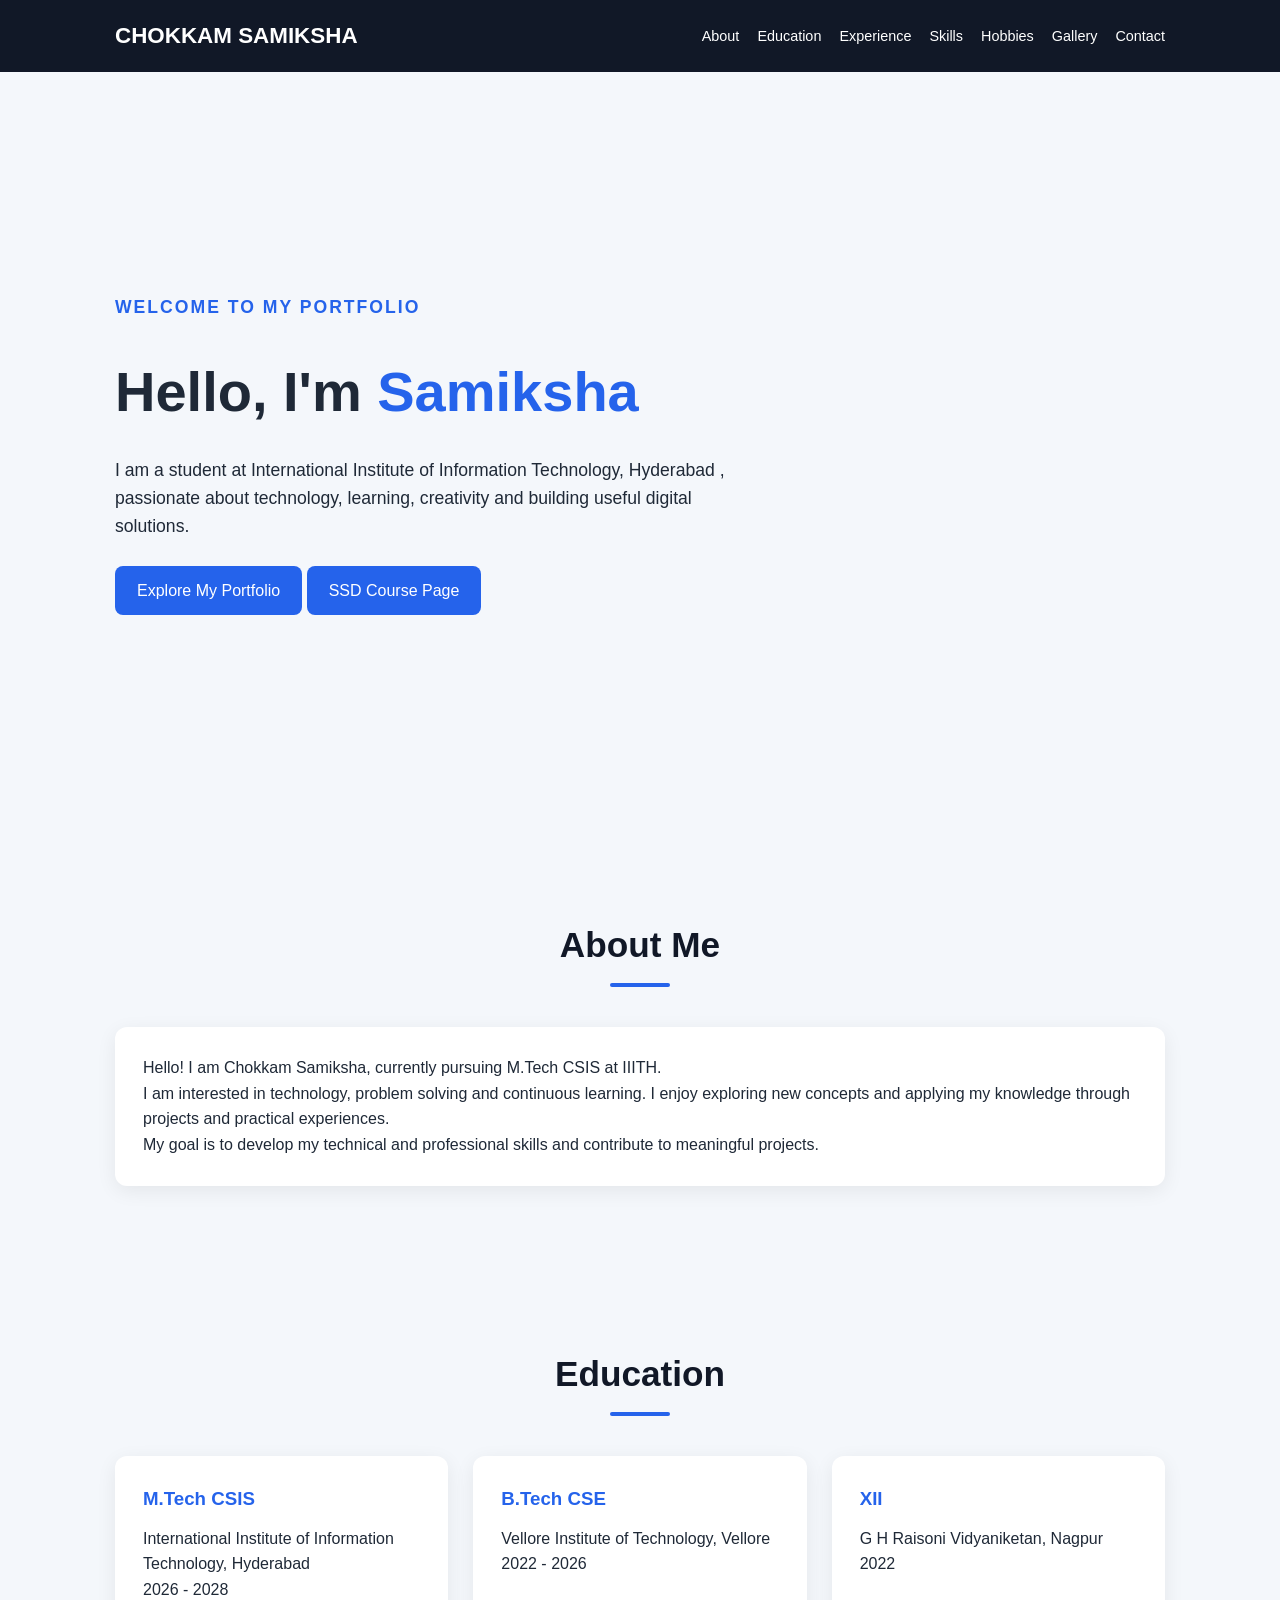
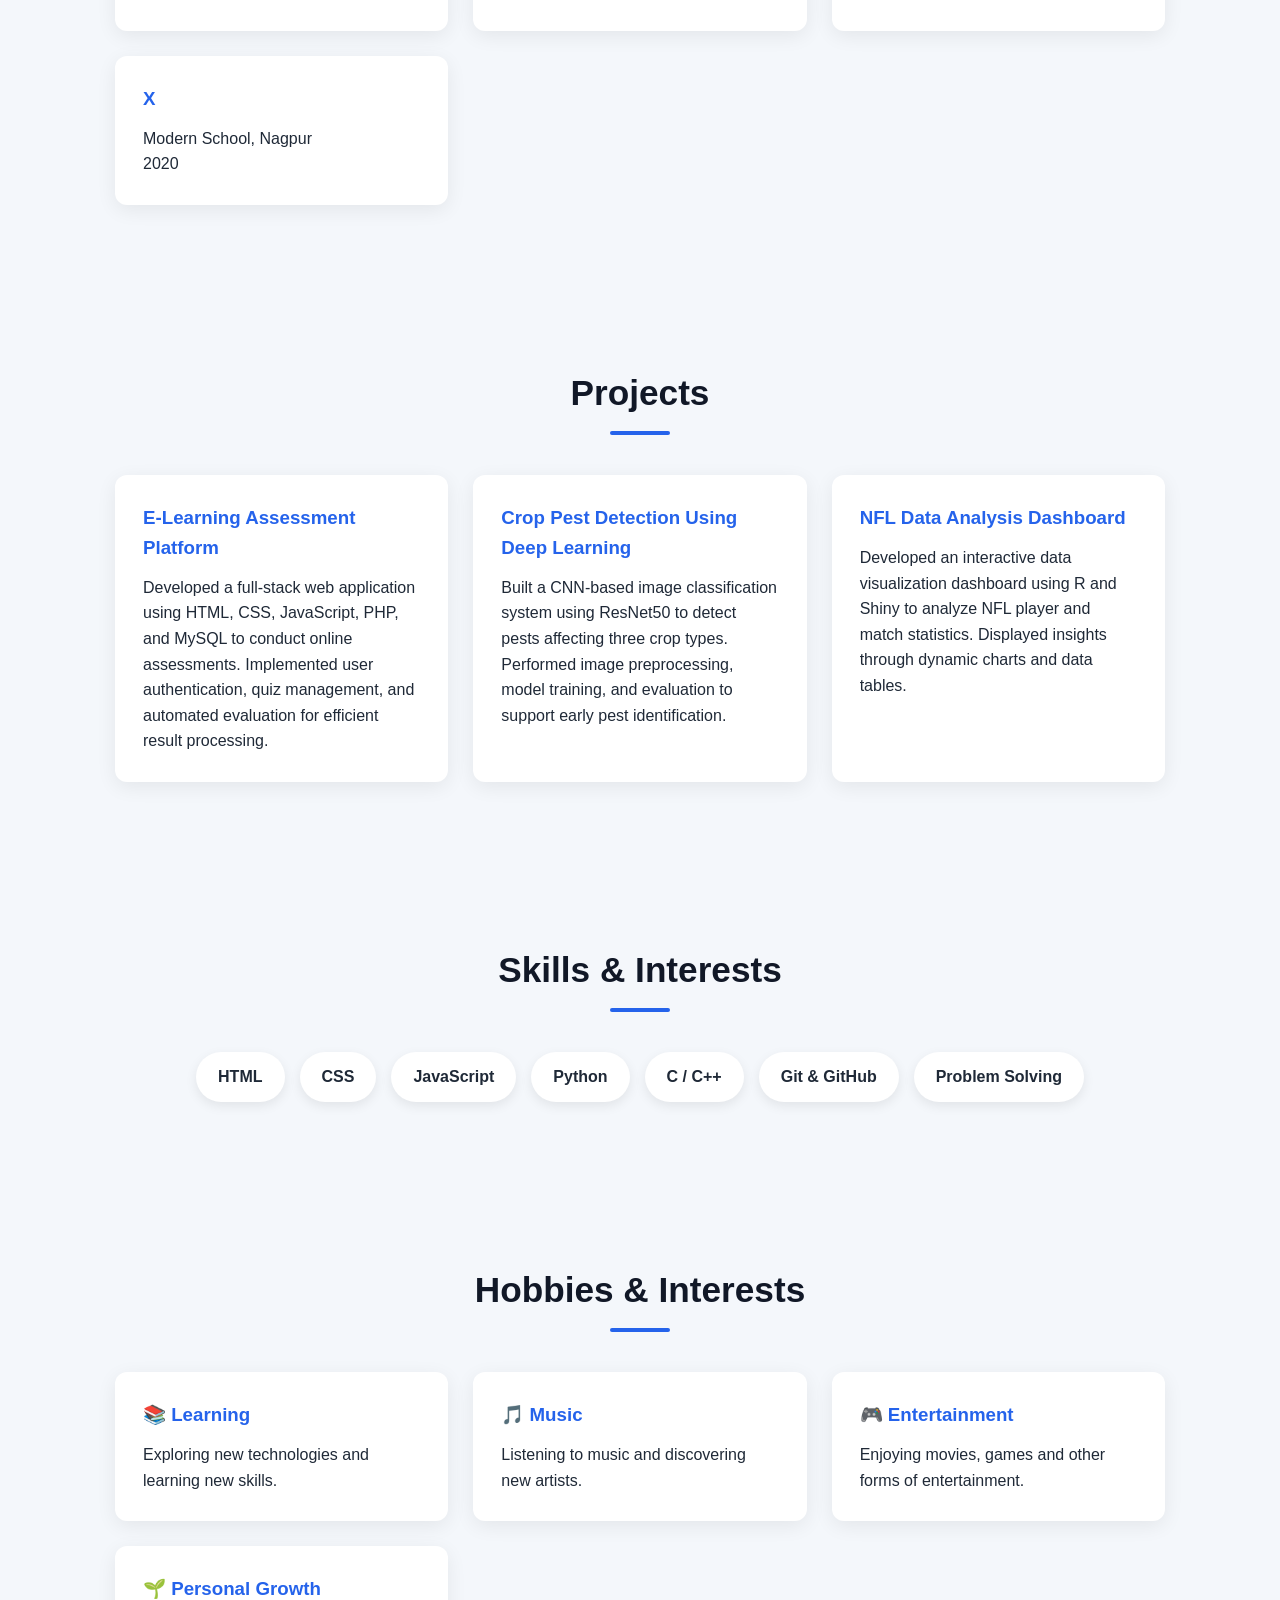
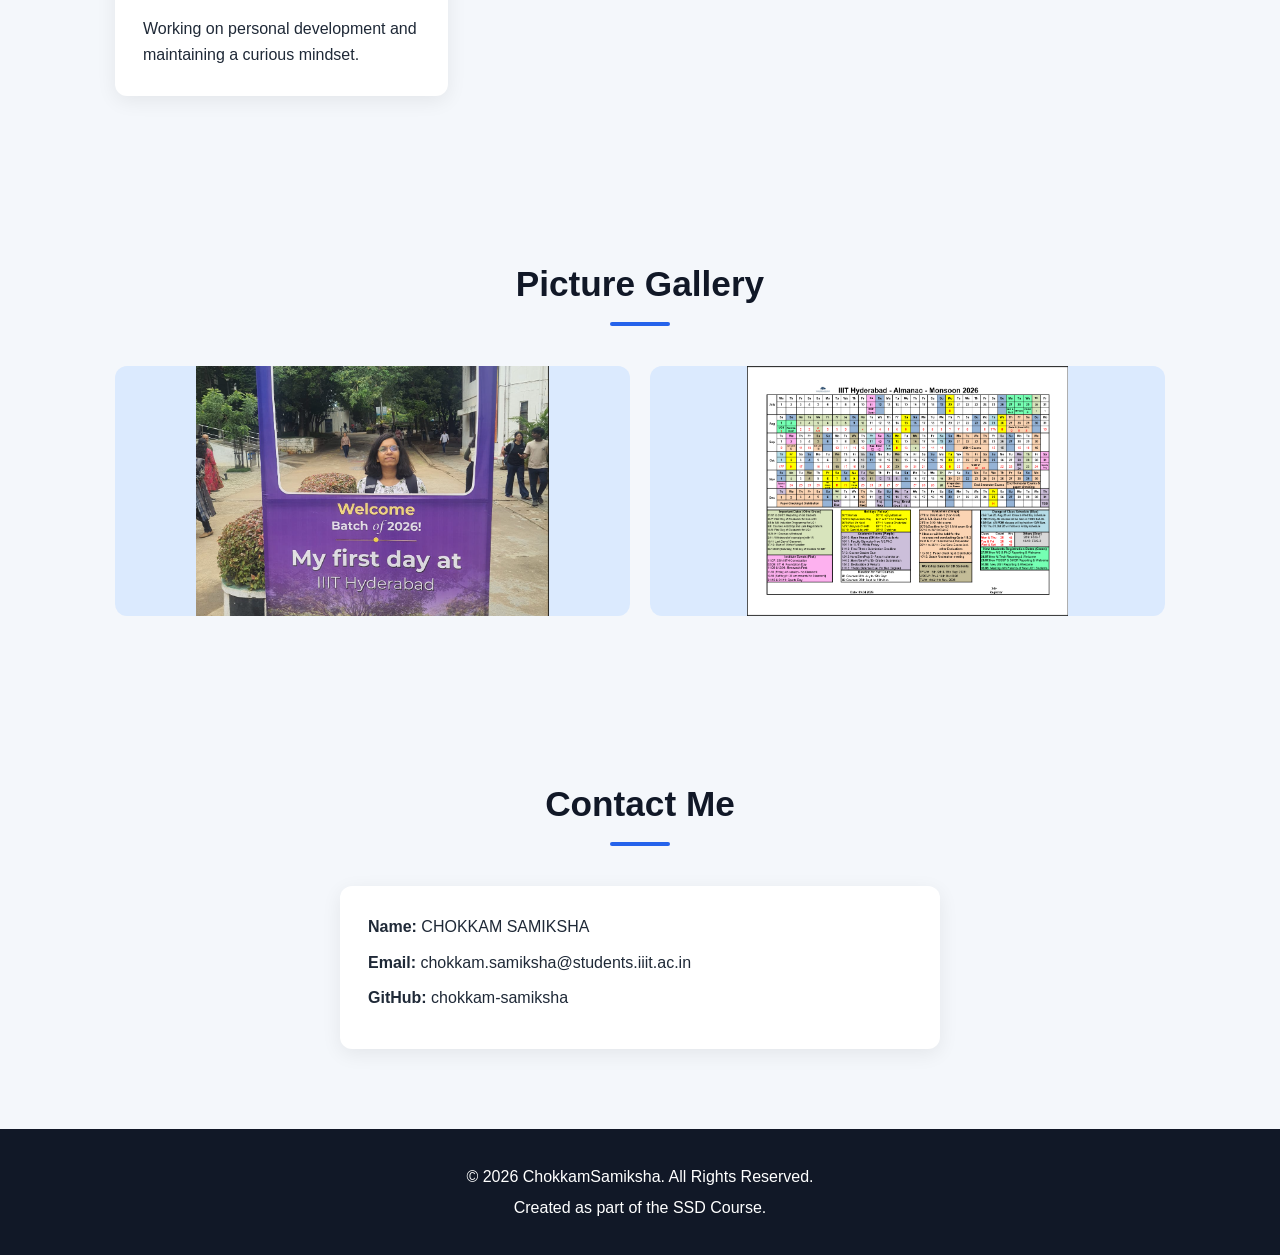
<file: index.html>
<!DOCTYPE html>
<html lang="en">
<head>
    <meta charset="UTF-8">
    <meta name="viewport" content="width=device-width, initial-scale=1.0">
    <title>CHOKKAM SAMIKSHA | Portfolio</title>
    <link rel="stylesheet" href="style.css">
</head>

<body>

    <header>
        <nav>
            <div class="logo">CHOKKAM SAMIKSHA</div>

            <ul class="nav-links">
                <li><a href="#about">About</a></li>
                <li><a href="#education">Education</a></li>
                <li><a href="#experience">Experience</a></li>
                <li><a href="#skills">Skills</a></li>
                <li><a href="#hobbies">Hobbies</a></li>
                <li><a href="#gallery">Gallery</a></li>
                <li><a href="#contact">Contact</a></li>
            </ul>
        </nav>
    </header>


    <main>

        <!-- HERO SECTION -->
        <section class="hero">
            <div class="hero-text">
                <p class="subtitle">WELCOME TO MY PORTFOLIO</p>

                <h1>Hello, I'm <span>Samiksha</span></h1>

                <p>
                    I am a student at International Institute of Information Technology, Hyderabad , passionate about
                    technology, learning, creativity and building useful
                    digital solutions.
                </p>

                <a class="button" href="#about">Explore My Portfolio</a>
                <a class="button" href="ssdcoursepage.html">SSD Course Page</a>
            </div>

        </section>


        <!-- ABOUT -->
        <section id="about" class="section">
            <h2>About Me</h2>

            <div class="card">
                <p>
                    Hello! I am Chokkam Samiksha, currently pursuing
                    M.Tech CSIS at IIITH.
                </p>

                <p>
                    I am interested in technology, problem solving and
                    continuous learning. I enjoy exploring new concepts
                    and applying my knowledge through projects and
                    practical experiences.
                </p>

                <p>
                    My goal is to develop my technical and professional
                    skills and contribute to meaningful projects.
                </p>
            </div>
        </section>


        <!-- EDUCATION -->
        <section id="education" class="section">
            <h2>Education</h2>

            <div class="cards">

                <div class="card">
                    <h3>M.Tech CSIS</h3>
                    <p>International Institute of Information Technology, Hyderabad</p>
                    <p>2026 - 2028</p>
                </div>
                
                <div class="card">
                    <h3>B.Tech CSE</h3>
                    <p>Vellore Institute of Technology, Vellore</p>
                    <p>2022 - 2026</p>
                </div>

                <div class="card">
                    <h3>XII</h3>
                    <p>G H Raisoni Vidyaniketan, Nagpur</p>
                    <p>2022</p>
                </div>

                <div class="card">
                    <h3>X</h3>
                    <p>Modern School, Nagpur</p>
                    <p>2020</p>
                </div>

            </div>
        </section>


        <!-- EXPERIENCE -->
        <section id="experience" class="section">
            <h2>Projects</h2>

            <div class="cards">

                <div class="card">
                    <h3>E-Learning Assessment Platform</h3>
                    <p>
                        Developed a full-stack web application using HTML, CSS, JavaScript, PHP, and MySQL to conduct online
assessments. Implemented user authentication, quiz management, and automated evaluation for efficient result
processing.
                    </p>
                </div>

                <div class="card">
                    <h3>Crop Pest Detection Using Deep Learning</h3>
                    <p>
                       Built a CNN-based image classification system using ResNet50 to detect pests affecting three crop types.
Performed image preprocessing, model training, and evaluation to support early pest identification.
                    </p>
                </div>

                <div class="card">
                    <h3>NFL Data Analysis Dashboard</h3>
                    <p>
                        Developed an interactive data visualization dashboard using R and Shiny to analyze NFL player and match
statistics. Displayed insights through dynamic charts and data tables.
                    </p>
                </div>

            </div>
        </section>


        <!-- SKILLS -->
        <section id="skills" class="section">
            <h2>Skills & Interests</h2>

            <div class="skills">

                <div class="skill">HTML</div>
                <div class="skill">CSS</div>
                <div class="skill">JavaScript</div>
                <div class="skill">Python</div>
                <div class="skill">C / C++</div>
                <div class="skill">Git & GitHub</div>
                <div class="skill">Problem Solving</div>

            </div>
        </section>


        <!-- HOBBIES -->
        <section id="hobbies" class="section">
            <h2>Hobbies & Interests</h2>

            <div class="cards">

                <div class="card">
                    <h3>📚 Learning</h3>
                    <p>
                        Exploring new technologies and learning new skills.
                    </p>
                </div>

                <div class="card">
                    <h3>🎵 Music</h3>
                    <p>
                        Listening to music and discovering new artists.
                    </p>
                </div>

                <div class="card">
                    <h3>🎮 Entertainment</h3>
                    <p>
                        Enjoying movies, games and other forms of entertainment.
                    </p>
                </div>

                <div class="card">
                    <h3>🌱 Personal Growth</h3>
                    <p>
                        Working on personal development and maintaining
                        a curious mindset.
                    </p>
                </div>

            </div>
        </section>

        <section id="gallery" class="section">
            <h2>Picture Gallery</h2>

            <div class="gallery">

                <div class="gallery-item">
                    <img src="images/first_day.png" alt="First day at college">
                </div>
                <div class="gallery-item">
                    <img src="images/almanac.png" alt="Almanac monsoon academic calendar">
                </div>

            </div>

        </section>


      


        <!-- CONTACT -->
        <section id="contact" class="section">
            <h2>Contact Me</h2>

            <div class="card contact-card">
                <p><strong>Name:</strong> CHOKKAM SAMIKSHA</p>
                <p><strong>Email:</strong> chokkam.samiksha@students.iiit.ac.in</p>
                <p><strong>GitHub:</strong> chokkam-samiksha</p>
            </div>
        </section>

    </main>


    <footer>
        <p>© 2026 ChokkamSamiksha. All Rights Reserved.</p>
        <p>Created as part of the SSD Course.</p>
    </footer>

</body>
</html>
</file>
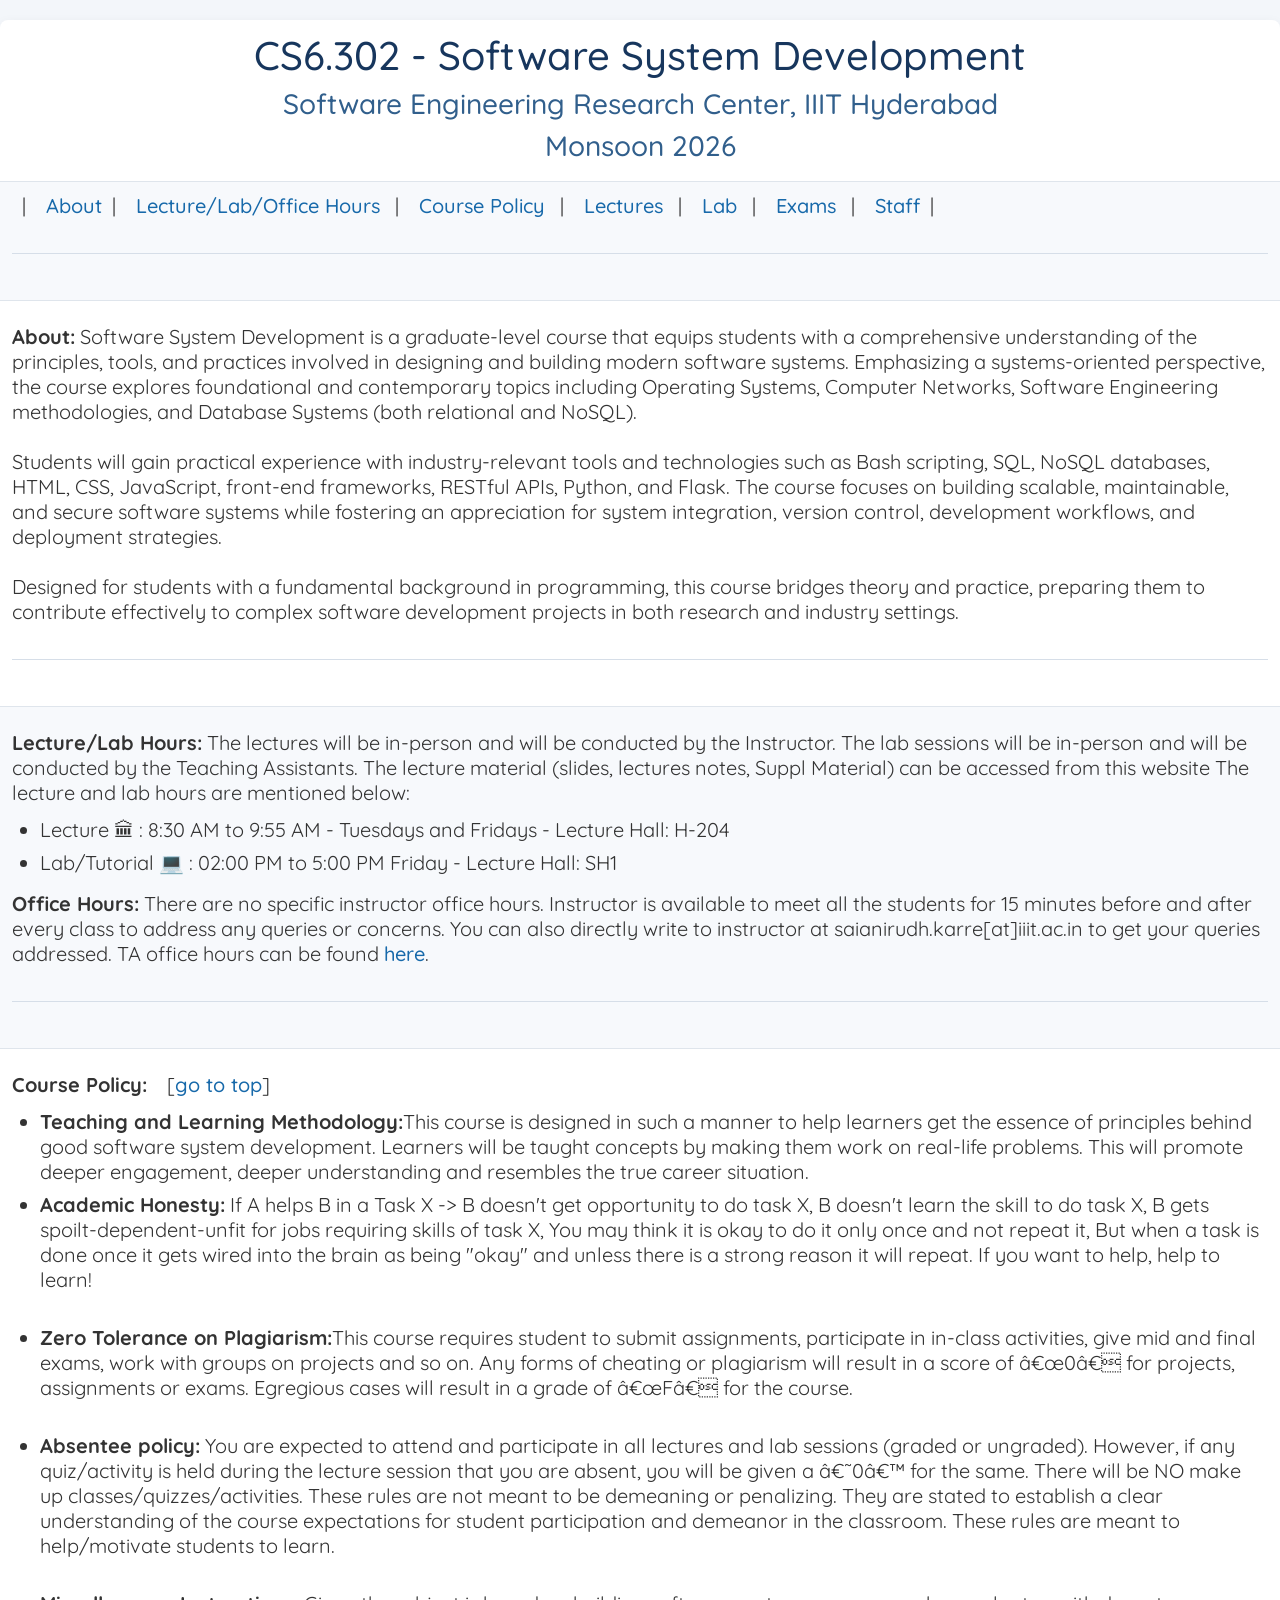
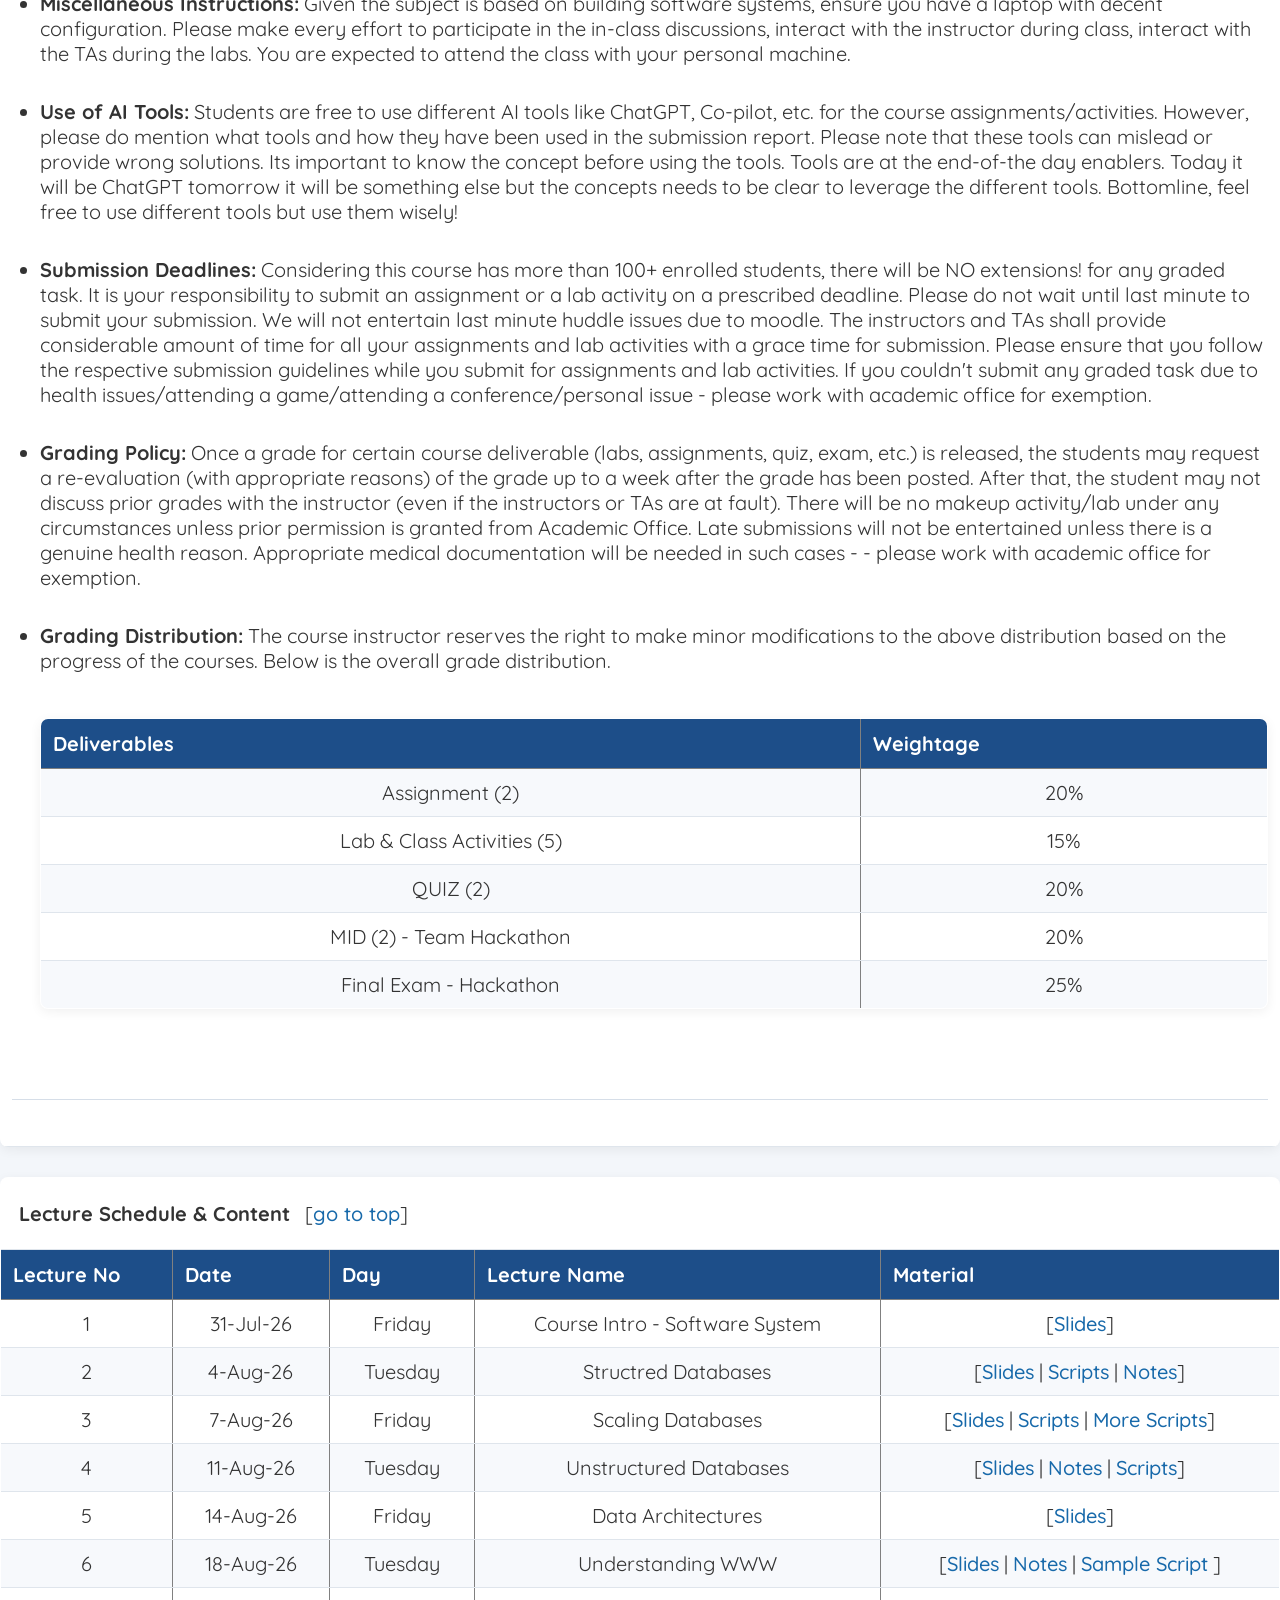
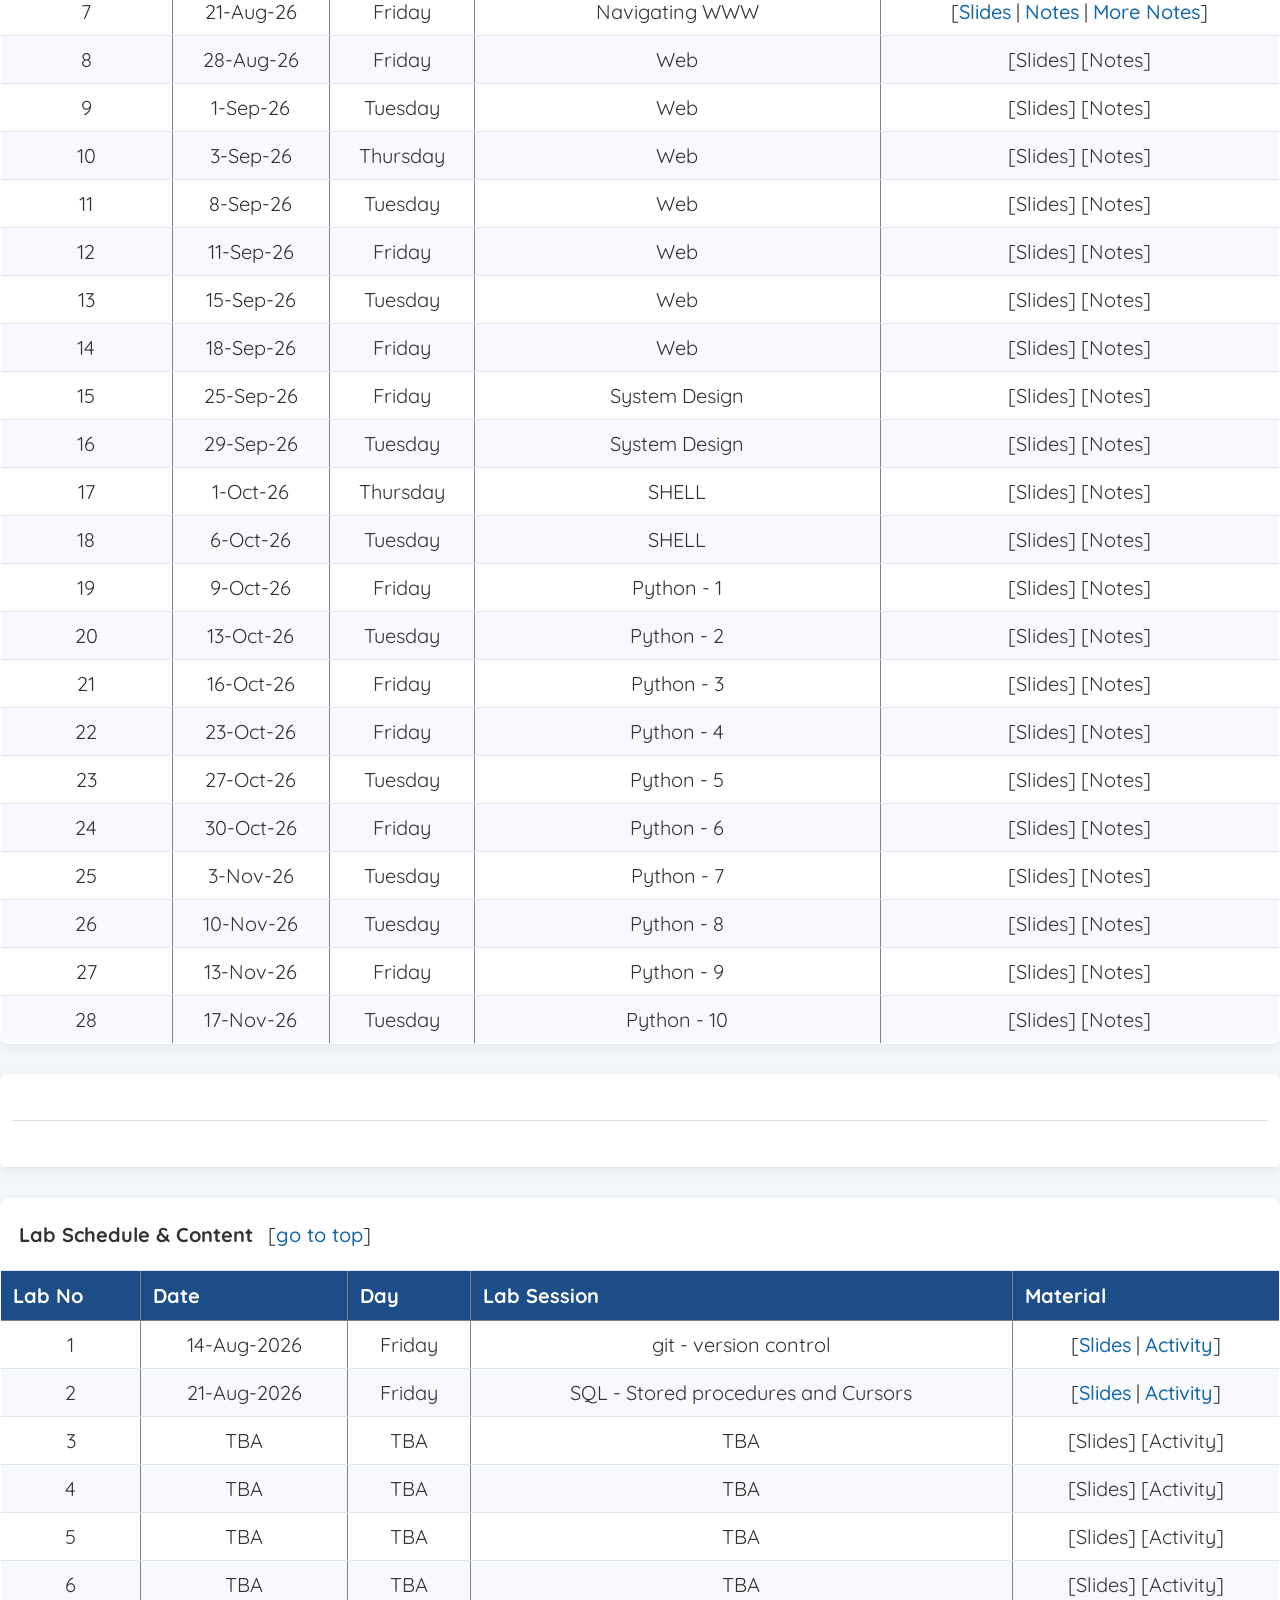
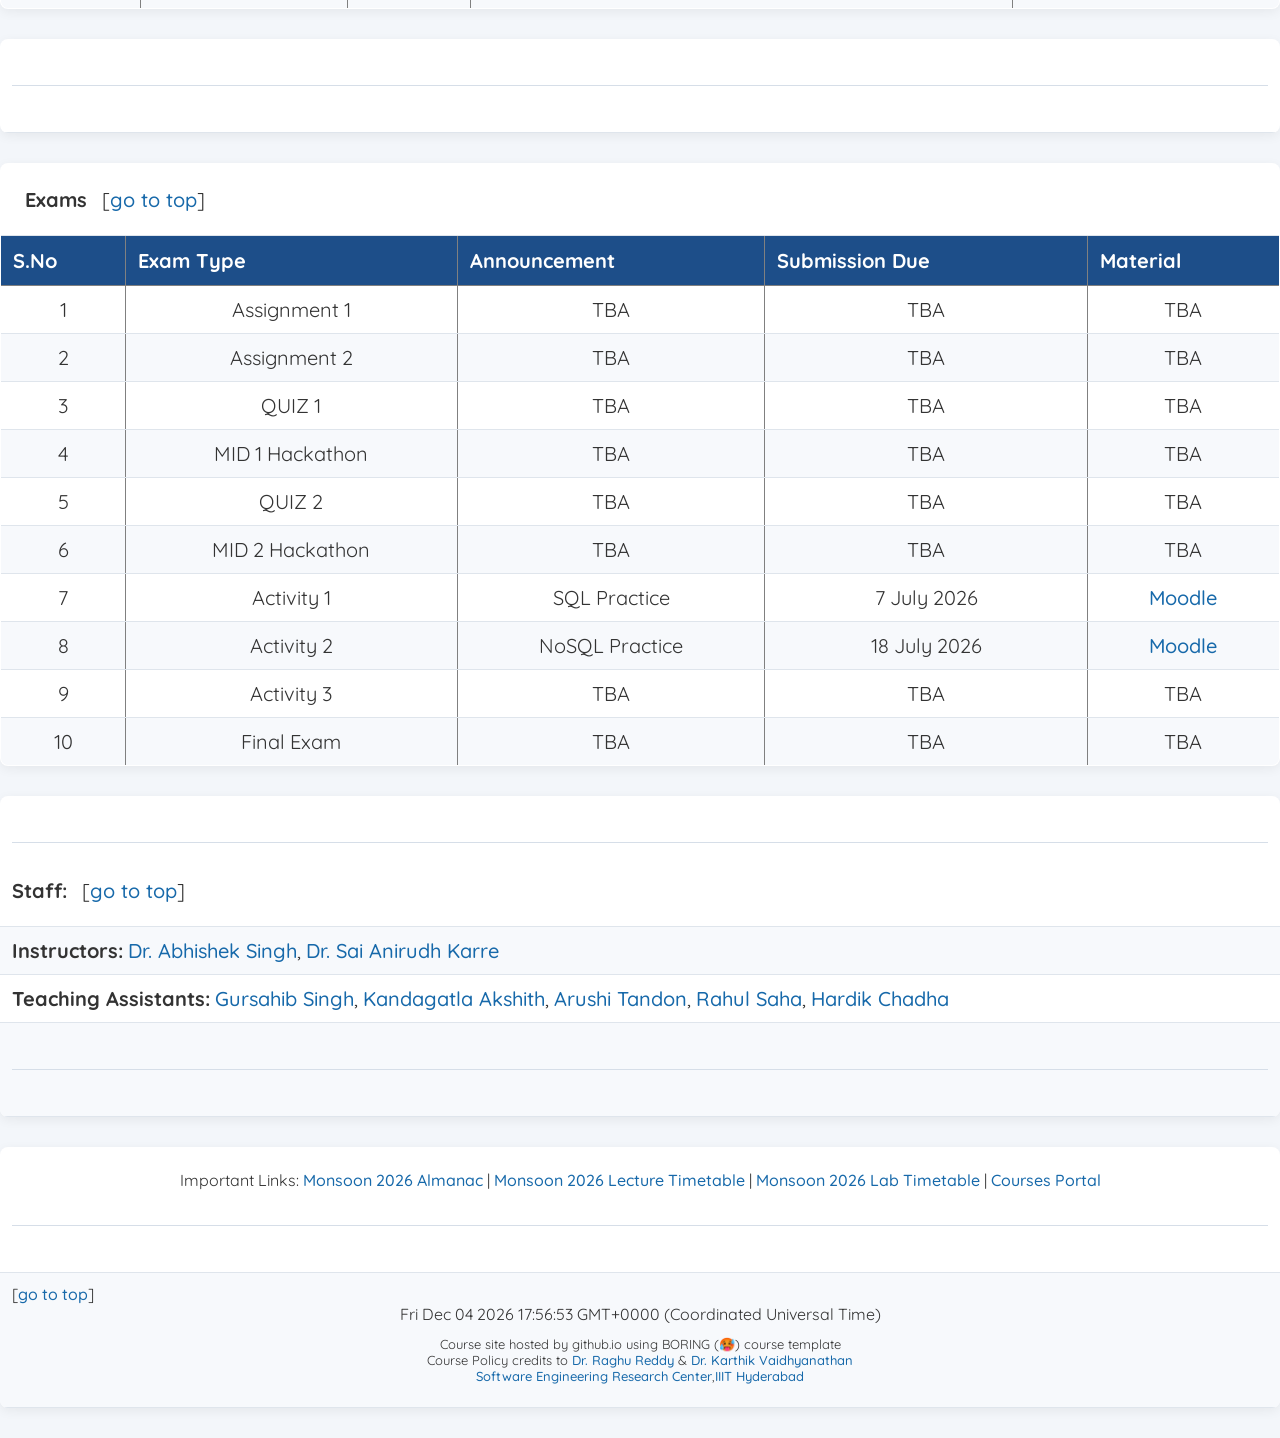
<file: ssdcoursepage.html>
<html>
<head><title>CS6.302 SSD Monsoon 2026</title>
<meta name="viewport" content="width=device-width, initial-scale=1.0"/>
<link rel="stylesheet" href="https://fonts.googleapis.com/css?family=Quicksand">
<link href="https://cdn.jsdelivr.net/npm/bootstrap@4.6.1/dist/css/bootstrap.min.css" rel="stylesheet" integrity="sha256-DF7Zhf293AJxJNTmh5zhoYYIMs2oXitRfBjY+9L//AY=" crossorigin="anonymous">
<style>
body {font-family: Quicksand; font-size: 20px; color:#333}
        table
        {
            font-family: Quicksand; font-size:20px; color:#333;
            border-collapse:collapse;
            width:1000px;
            padding:10px;
            border-spacing:10px
			
        }

	.light-text-row {
        color: #ADADAD; 
    }

</style>


	<script>
  
  const lastModified = new Date(document.lastModified);
 
  const formattedDate = lastModified.toLocaleString('en-US', {
    year: 'numeric',
    month: 'long',
    day: 'numeric',
    hour: '2-digit',
    minute: '2-digit'
  });

  document.getElementById("lastUpdated").innerHTML += formattedDate;
</script>
<script>
function startTime() {
  const today = new Date();
  let h = today.getHours();
  let m = today.getMinutes();
  let s = today.getSeconds();
  m = checkTime(m);
  s = checkTime(s);
  document.getElementById('txt').innerHTML = today 
  setTimeout(startTime, 1000);
}

function checkTime(i) {
  if (i < 10) {i = "0" + i};  // add zero in front of numbers < 10
  return i;
}
</script>
<script src="https://ajax.googleapis.com/ajax/libs/jquery/3.5.1/jquery.min.js"></script>
	<link rel="stylesheet" href="./course.css">
</head>
<body onload="startTime()">
	<!--<script>
	alert("All the Best for your Final Exam!"");
		</script>-->
<table align="center" width="100%" cellspacing="10" cellpadding="10" border="0">
<tr>
<td><h1 align="center" id="home">CS6.302 - Software System Development</h1><h3 align="center">Software Engineering Research Center, IIIT Hyderabad</h3> <h3 align="center">Monsoon 2026</h3></td>
</tr>
<tr>
<td>&nbsp;&nbsp;|&nbsp;&nbsp;&nbsp; <a href="#about">About</a>&nbsp;&nbsp;|&nbsp;&nbsp;&nbsp; <a href="#lecture">Lecture/Lab/Office Hours</a> &nbsp;&nbsp;|&nbsp;&nbsp;&nbsp; <a href="#cpolicy">Course Policy</a> &nbsp;&nbsp;|&nbsp;&nbsp;&nbsp; <a href="#schedule">Lectures</a> &nbsp;&nbsp;|&nbsp;&nbsp;&nbsp;  <a href="#lab">Lab</a> &nbsp;&nbsp;|&nbsp;&nbsp;&nbsp; <a href="#activity">Exams</a> &nbsp;&nbsp;|&nbsp;&nbsp;&nbsp; <a href="#staff">Staff</a>&nbsp;&nbsp;|&nbsp;&nbsp;&nbsp; <hr></td>
</tr>
<tr>
<td> <p align="left"><b id="about">About:</b> Software System Development is a graduate-level course that equips students with a comprehensive understanding of the principles, tools, and practices involved in designing and building modern software systems. Emphasizing a systems-oriented perspective, the course explores foundational and contemporary topics including Operating Systems, Computer Networks, Software Engineering methodologies, and Database Systems (both relational and NoSQL).
<br>
<br>
Students will gain practical experience with industry-relevant tools and technologies such as Bash scripting, SQL, NoSQL databases, HTML, CSS, JavaScript, front-end frameworks, RESTful APIs, Python, and Flask. The course focuses on building scalable, maintainable, and secure software systems while fostering an appreciation for system integration, version control, development workflows, and deployment strategies.
<br>
<br>
Designed for students with a fundamental background in programming, this course bridges theory and practice, preparing them to contribute effectively to complex software development projects in both research and industry settings.<hr></td>
</tr>
<tr>
<td> <p align="left"><b id="lecture">Lecture/Lab Hours:</b> The lectures will be in-person and will be conducted by the Instructor. The lab sessions will be in-person and will be conducted by the Teaching Assistants. The lecture material (slides, lectures notes, Suppl Material) can be accessed from this website The lecture and lab hours are mentioned below:

<ul><li>Lecture &#x1F3DB; : 8:30 AM to 9:55 AM - Tuesdays and Fridays - Lecture Hall: H-204</li> <li>Lab/Tutorial &#x1F4BB; : 02:00 PM to 5:00 PM Friday - Lecture Hall: SH1 </li></ul></p>
<p align="left"><b>Office Hours:</b> There are no specific instructor office hours. Instructor is available to meet all the students for 15 minutes before and after every class to address any queries or concerns. You can also directly write to instructor at saianirudh.karre[at]iiit.ac.in to get your queries addressed. TA office hours can be found <a href="#staff">here</a>.
</p><hr>
</td>
</tr>
<tr>
<td>
<p align="left"><b id="cpolicy">Course Policy:</b> &nbsp;&nbsp;&nbsp;[<a href="#home">go to top</a>]
<ul>
<li><b>Teaching and Learning Methodology:</b>This course is designed in such a manner to help learners get the essence of principles behind good software system development. Learners will be taught concepts by making them work on real-life problems. This will promote deeper engagement, deeper understanding and resembles the true career situation. 
</li>
<li><b>Academic Honesty:</b> If A helps B in a Task X -> B doesn't get opportunity to do task X, B doesn't learn the skill to do task X, B gets spoilt-dependent-unfit for jobs requiring skills of task X, You may think it is okay to do it only once and not repeat it, But when a task is done once it gets wired into the brain as being "okay" and unless there is a strong reason it will repeat. If you want to help, help to learn!
<br>
<br> 
</li>
<li><b>Zero Tolerance on Plagiarism:</b>This course requires student to submit assignments, participate in in-class activities, give mid and final exams, work with groups on projects and so on. Any forms of cheating or plagiarism will result in a score of “0” for projects, assignments or exams. Egregious cases will result in a grade of “F” for the course.
<br>
<br> 
</li>
<li><b>Absentee policy:</b> You are expected to attend and participate in all lectures and lab sessions (graded or ungraded).  However, if any quiz/activity is held during the lecture session that you are absent, you will be given a ‘0’ for the same. There will be NO make up classes/quizzes/activities. These rules are not meant to be demeaning or penalizing. They are stated to establish a clear understanding of the course expectations for student participation and demeanor in the classroom. These rules are meant to help/motivate students to learn. 
<br>
<br> 
</li>
<li><b>Miscellaneous Instructions:</b> Given the subject is based on building software systems, ensure you have a laptop with decent configuration. Please make every effort to participate in the in-class discussions, interact with the instructor during class, interact with the TAs during the labs. You are expected to attend the class with your personal machine. 
<br>
<br> 
</li>
<li><b>Use of AI Tools:</b> Students are free to use different AI tools like ChatGPT, Co-pilot, etc. for the course assignments/activities. However, please do mention what tools and how they have been used in the submission report. Please note that these tools can mislead or provide wrong solutions. Its important to know the concept before using the tools. Tools are at the end-of-the day enablers. Today it will be ChatGPT tomorrow it will be something else but the concepts needs to be clear to leverage the different tools. Bottomline, feel free to use different tools but use them wisely!
<br>
<br> 
</li>
<li><b>Submission Deadlines:</b> Considering this course has more than 100+ enrolled students, there will be NO extensions! for any graded task. It is your responsibility to submit an assignment or a lab activity on a prescribed deadline. Please do not wait until last minute to submit your submission. We will not entertain last minute huddle issues due to moodle. The instructors and TAs shall provide considerable amount of time for all your assignments and lab activities with a grace time for submission. Please ensure that you follow the respective submission guidelines while you submit for assignments and lab activities. If you couldn't submit any graded task due to health issues/attending a game/attending a conference/personal issue - please work with academic office for exemption. 
<br>
<br> 
</li>
<li><b>Grading Policy:</b> Once a grade for certain course deliverable (labs, assignments, quiz, exam, etc.) is released, the students may request a re-evaluation (with appropriate reasons) of the grade up to a week after the grade has been posted. After that, the student may not discuss prior grades with the instructor (even if the instructors or TAs are at fault). There will be no makeup activity/lab under any circumstances unless prior permission is granted from Academic Office. Late submissions will not be entertained unless there is a genuine health reason. Appropriate medical documentation will be needed in such cases - - please work with academic office for exemption.
<br>
<br> 
</li>
<li><b>Grading Distribution:</b> The course instructor reserves the right to make minor modifications to the above distribution based on the progress of the courses. Below is the overall grade distribution.
<br>
<br> 
<table border="1" align="center">
<tr align="center"><th>Deliverables</th><th>Weightage</th></tr>
<tr align="center"><td>Assignment (2)</td><td>20%</td></tr>
<tr align="center"><td>Lab & Class Activities (5)</td><td>15%</td></tr>
<tr align="center"><td>QUIZ (2)</td><td>20%</td></tr>
<tr align="center"><td>MID (2) - Team Hackathon</td><td>20%</td></tr>
<tr align="center"><td>Final Exam - Hackathon</td><td>25%</td></tr>
</table>
</li>
<br>
<!--<li><b>Evaluation Rubric:</b> All evaluations as part of this course follow below evaluation rubric. TAs will follow below guidelines for evaluating assignments and lab activities for this course.
<br>
<br>
<table border="1" align="center" width="10%">
<tr><th>Rubric</th><th>Input(15%)</th><th>Logic(60%)</th><th>Output(15%)</th><th>Submission(10%)</th></tr>
<tr><td>Exceptional (100%)</td><td>All inputs are working as per the requirements</td><td>Logic is accurate and as per the requirements defined in the question</td><td>All outputs are returned as per the requirements</td><td>Script submissions are correct and as per requirements</td></tr>
<tr><td>Acceptable (70%)</td><td>Inputs are partially working as per the requirements</td><td>Logic is almost correct and as per the requirements defined in the question</td><td>Outputs are partially returned as per the requirements</td><td>Script submissions is partially correct and as per requirements</td></tr>
<tr><td>Beginning (30%)</td><td>At least one input is working as per the requirements</td><td>Logic is partially correct and as per the requirements defined in the question</td><td>At least one output is returned as per the requirement</td><td>Atleast one part of the script submission is correct and as per requirements</td></tr>
<tr><td>No Response (0%)</td><td>None of the inputs are working as per the requirements</td><td>Logic is incorrect and not as per the requirements defined in the question</td><td>None of the outputs are returned as per the requirements</td><td>Script submissions is incorrect and not as per requirements</td></tr>
</table> 
</li>-->
</ul><hr>
</p>
</td>
</tr>
</tr>
</table> 

<table border="1" align="center" width="10%" class="tg">
<tr>
<td colspan="5"><p align="left"><b id="schedule">&nbsp;Lecture Schedule & Content</b>&nbsp;&nbsp;&nbsp;[<a href="#home">go to top</a>]</p></td>
</tr >
  <tr align="center">
    <th class="tg-7btt">Lecture No</th>
    <th class="tg-7btt">Date</th>
    <th class="tg-7btt">Day</th>
    <th class="tg-7btt">Lecture Name</th>
    <th class="tg-7btt">Material</th>
  </tr>
<tbody align="center">
  <tr>
    <td class="tg-c3ow">1</td>
    <td class="tg-c3ow">31-Jul-26</td>
    <td class="tg-c3ow">Friday</td>
    <td class="tg-c3ow">Course Intro - Software System</td>
    <td class="tg-c3ow">[<a href="https://docs.google.com/viewer?url=https://raw.githubusercontent.com/serc-iiith/serc-iiith.github.io/main/CourseContent/CS6302_M26/SSD_Class1.pdf" target="_blank">Slides</a>]</td>
  </tr>
  <tr>
    <td class="tg-c3ow">2</td>
    <td class="tg-c3ow">4-Aug-26</td>
    <td class="tg-c3ow">Tuesday</td>
    <td class="tg-c3ow">Structred Databases</td>
    <td class="tg-c3ow">[<a href="https://docs.google.com/viewer?url=https://raw.githubusercontent.com/serc-iiith/serc-iiith.github.io/main/CourseContent/CS6302_M26/StructuredData.pdf" target="_blank">Slides</a> | <a href="https://docs.google.com/viewer?url=https://raw.githubusercontent.com/serc-iiith/serc-iiith.github.io/main/CourseContent/CS6302_M26/databases.sql" target="_blank">Scripts</a> | <a href="https://tinted-rumba-8c6.notion.site/Structured-Databases-2456a6248bf6805f83e1cbf0a58761ec" target="_blank">Notes</a>]</td>
  </tr>
  <tr>
    <td class="tg-c3ow">3</td>
    <td class="tg-c3ow">7-Aug-26</td>
    <td class="tg-c3ow">Friday</td>
    <td class="tg-c3ow">Scaling Databases</td>
    <td class="tg-c3ow">[<a href="https://docs.google.com/viewer?url=https://raw.githubusercontent.com/serc-iiith/serc-iiith.github.io/main/CourseContent/CS6302_M26/ScalingDatabases.pdf" target="_blank">Slides</a> | <a href="https://docs.google.com/viewer?url=https://raw.githubusercontent.com/serc-iiith/serc-iiith.github.io/main/CourseContent/CS6302_M26/databases_2.sql" target="_blank">Scripts</a> | <a href="https://docs.google.com/viewer?url=https://raw.githubusercontent.com/serc-iiith/serc-iiith.github.io/main/CourseContent/CS6302_M26/databases_3.sql" target="_blank">More Scripts</a>]</td>
  </tr>
  <tr>
    <td class="tg-c3ow">4</td>
    <td class="tg-c3ow">11-Aug-26</td>
    <td class="tg-c3ow">Tuesday</td>
    <td class="tg-c3ow">Unstructured Databases</td>
    <td class="tg-c3ow">[<a href="https://docs.google.com/viewer?url=https://raw.githubusercontent.com/serc-iiith/serc-iiith.github.io/main/CourseContent/CS6302_M26/UnStructuredDatabases.pdf" target="_blank">Slides</a> | <a href="https://tinted-rumba-8c6.notion.site/Unstructured-Databases-24b6a6248bf680679b36e76c33d301c4" target="_blank">Notes</a> | <a href="https://raw.githubusercontent.com/serc-iiith/serc-iiith.github.io/refs/heads/main/CourseContent/CS6302_M26/mongo.txt" target="_blank">Scripts</a>]</td>
  </tr>
  <tr>
    <td class="tg-c3ow">5</td>
    <td class="tg-c3ow">14-Aug-26</td>
    <td class="tg-c3ow">Friday</td>
    <td class="tg-c3ow">Data Architectures</td>
    <td class="tg-c3ow">[<a href="https://docs.google.com/viewer?url=https://raw.githubusercontent.com/serc-iiith/serc-iiith.github.io/main/CourseContent/CS6302_M26/DatabaseArchitectures.pdf" target="_blank">Slides</a>]</td>
  </tr>
  <tr>
    <td class="tg-c3ow">6</td>
    <td class="tg-c3ow">18-Aug-26</td>
    <td class="tg-c3ow">Tuesday</td>
    <td class="tg-c3ow">Understanding WWW</td>
    <td class="tg-c3ow">[<a href="https://docs.google.com/viewer?url=https://raw.githubusercontent.com/serc-iiith/serc-iiith.github.io/main/CourseContent/CS6302_M26/www.pdf" target="_blank">Slides</a> | <a href="https://tinted-rumba-8c6.notion.site/Web-Technology-2566a6248bf6800488d0c13a992502e4" target="_blank">Notes</a> | <a href="https://raw.githubusercontent.com/serc-iiith/serc-iiith.github.io/refs/heads/main/CourseContent/CS6302_M26/samplehtml.html" target="_blank">Sample Script</a> ]</td>
  </tr>
  <tr>
    <td class="tg-c3ow">7</td>
    <td class="tg-c3ow">21-Aug-26</td>
    <td class="tg-c3ow">Friday</td>
    <td class="tg-c3ow">Navigating WWW</td>
    <td class="tg-c3ow">[<a href="https://docs.google.com/viewer?url=https://raw.githubusercontent.com/serc-iiith/serc-iiith.github.io/main/CourseContent/CS6302_M26/WebLanguages.pdf" target="_blank">Slides</a> | <a href="https://github.com/serc-iiith/serc-iiith.github.io/blob/main/CourseContent/CS6302_M26/html.md" target="_blank">Notes</a> | <a href="https://github.com/serc-iiith/serc-iiith.github.io/blob/main/CourseContent/CS6302_M26/css.md" target="_blank">More Notes</a>]</td>
  </tr>
  <tr>
    <td class="tg-c3ow">8</td>
    <td class="tg-c3ow">28-Aug-26</td>
    <td class="tg-c3ow">Friday</td>
    <td class="tg-c3ow">Web</td>
    <td class="tg-c3ow">[Slides] [Notes]</td>
  </tr>
  <tr>
    <td class="tg-c3ow">9</td>
    <td class="tg-c3ow">1-Sep-26</td>
    <td class="tg-c3ow">Tuesday</td>
    <td class="tg-c3ow">Web</td>
    <td class="tg-c3ow">[Slides] [Notes]</td>
  </tr>
  <tr>
    <td class="tg-c3ow">10</td>
    <td class="tg-c3ow">3-Sep-26</td>
    <td class="tg-c3ow">Thursday</td>
    <td class="tg-c3ow">Web</td>
    <td class="tg-c3ow">[Slides] [Notes]</td>
  </tr>
  <tr>
    <td class="tg-c3ow">11</td>
    <td class="tg-c3ow">8-Sep-26</td>
    <td class="tg-c3ow">Tuesday</td>
    <td class="tg-c3ow">Web</td>
    <td class="tg-c3ow">[Slides] [Notes]</td>
  </tr>
  <tr>
    <td class="tg-c3ow">12</td>
    <td class="tg-c3ow">11-Sep-26</td>
    <td class="tg-c3ow">Friday</td>
    <td class="tg-c3ow">Web</td>
    <td class="tg-c3ow">[Slides] [Notes]</td>
  </tr>
  <tr>
    <td class="tg-c3ow">13</td>
    <td class="tg-c3ow">15-Sep-26</td>
    <td class="tg-c3ow">Tuesday</td>
    <td class="tg-c3ow">Web</td>
    <td class="tg-c3ow">[Slides] [Notes]</td>
  </tr>
  <tr>
    <td class="tg-c3ow">14</td>
    <td class="tg-c3ow">18-Sep-26</td>
    <td class="tg-c3ow">Friday</td>
    <td class="tg-c3ow">Web</td>
    <td class="tg-c3ow">[Slides] [Notes]</td>
  </tr>
  <tr>
    <td class="tg-c3ow">15</td>
    <td class="tg-c3ow">25-Sep-26</td>
    <td class="tg-c3ow">Friday</td>
    <td class="tg-c3ow">System Design</td>
    <td class="tg-c3ow">[Slides] [Notes]</td>
  </tr>
  <tr>
    <td class="tg-c3ow">16</td>
    <td class="tg-c3ow">29-Sep-26</td>
    <td class="tg-c3ow">Tuesday</td>
    <td class="tg-c3ow">System Design</td>
    <td class="tg-c3ow">[Slides] [Notes]</td>
  </tr>
  <tr>
    <td class="tg-c3ow">17</td>
    <td class="tg-c3ow">1-Oct-26</td>
    <td class="tg-c3ow">Thursday</td>
    <td class="tg-c3ow">SHELL</td>
    <td class="tg-c3ow">[Slides] [Notes]</td>
  </tr>
  <tr>
    <td class="tg-c3ow">18</td>
    <td class="tg-c3ow">6-Oct-26</td>
    <td class="tg-c3ow">Tuesday</td>
    <td class="tg-c3ow">SHELL</td>
    <td class="tg-c3ow">[Slides] [Notes]</td>
  </tr>
  <tr>
    <td class="tg-c3ow">19</td>
    <td class="tg-c3ow">9-Oct-26</td>
    <td class="tg-c3ow">Friday</td>
    <td class="tg-c3ow">Python - 1</td>
    <td class="tg-c3ow">[Slides] [Notes]</td>
  </tr>
  <tr>
    <td class="tg-c3ow">20</td>
    <td class="tg-c3ow">13-Oct-26</td>
    <td class="tg-c3ow">Tuesday</td>
    <td class="tg-c3ow">Python - 2</td>
    <td class="tg-c3ow">[Slides] [Notes]</td>
  </tr>
  <tr>
    <td class="tg-c3ow">21</td>
    <td class="tg-c3ow">16-Oct-26</td>
    <td class="tg-c3ow">Friday</td>
    <td class="tg-c3ow">Python - 3</td>
    <td class="tg-c3ow">[Slides] [Notes]</td>
  </tr>
  <tr>
    <td class="tg-c3ow">22</td>
    <td class="tg-c3ow">23-Oct-26</td>
    <td class="tg-c3ow">Friday</td>
    <td class="tg-c3ow">Python - 4</td>
    <td class="tg-c3ow">[Slides] [Notes]</td>
  </tr>
  <tr>
    <td class="tg-c3ow">23</td>
    <td class="tg-c3ow">27-Oct-26</td>
    <td class="tg-c3ow">Tuesday</td>
    <td class="tg-c3ow">Python - 5</td>
    <td class="tg-c3ow">[Slides] [Notes]</td>
  </tr>
  <tr>
    <td class="tg-c3ow">24</td>
    <td class="tg-c3ow">30-Oct-26</td>
    <td class="tg-c3ow">Friday</td>
    <td class="tg-c3ow">Python - 6</td>
    <td class="tg-c3ow">[Slides] [Notes]</td>
  </tr>
  <tr>
    <td class="tg-c3ow">25</td>
    <td class="tg-c3ow">3-Nov-26</td>
    <td class="tg-c3ow">Tuesday</td>
    <td class="tg-c3ow">Python - 7</td>
    <td class="tg-c3ow">[Slides] [Notes]</td>
  </tr>
  <tr>
    <td class="tg-c3ow">26</td>
    <td class="tg-c3ow">10-Nov-26</td>
    <td class="tg-c3ow">Tuesday</td>
    <td class="tg-c3ow">Python - 8</td>
    <td class="tg-c3ow">[Slides] [Notes]</td>
  </tr>
  <tr>
    <td class="tg-c3ow">27</td>
    <td class="tg-c3ow">13-Nov-26</td>
    <td class="tg-c3ow">Friday</td>
    <td class="tg-c3ow">Python - 9</td>
    <td class="tg-c3ow">[Slides] [Notes]</td>
  </tr>
  <tr>
    <td class="tg-c3ow">28</td>
    <td class="tg-c3ow">17-Nov-26</td>
    <td class="tg-c3ow">Tuesday</td>
    <td class="tg-c3ow">Python - 10</td>
    <td class="tg-c3ow">[Slides] [Notes]</td>
  </tr>
</tbody></table>
<table align="center" width="10%" cellspacing="10" cellpadding="10" border="0">
<tr><td><hr></td></tr>
</table>

<table border="1" align="center" width="10%" class="tg">
<tr>
<td colspan="5"><p align="left"><b id="lab">&nbsp;Lab Schedule & Content</b>&nbsp;&nbsp;&nbsp;[<a href="#home">go to top</a>]</p></td>
</tr >
  <tr align="center">
    <th class="tg-bobw">Lab No</th>
    <th class="tg-bobw">Date</th>
    <th class="tg-bobw">Day</th>
    <th class="tg-bobw">Lab Session</th>
    <th class="tg-bobw">Material</th>
  </tr>
<tbody align="center">
  <tr>
    <td class="tg-8d8j">1</td>
    <td class="tg-8d8j">14-Aug-2026</td>
    <td class="tg-8d8j">Friday</td>
    <td class="tg-8d8j">git - version control</td>
    <td class="tg-8d8j">[<a href="https://docs.google.com/viewer?url=https://raw.githubusercontent.com/serc-iiith/serc-iiith.github.io/main/CourseContent/CS6302_M26/Labs/lab01/GitLab.pdf" target="_blank">Slides</a> | <a href="https://docs.google.com/viewer?url=https://raw.githubusercontent.com/serc-iiith/serc-iiith.github.io/main/CourseContent/CS6302_M26/Labs/lab01/GitLabActivity.pdf" target="_blank">Activity</a>]</td>
  </tr>
  <tr>
    <td class="tg-8d8j">2</td>
    <td class="tg-8d8j">21-Aug-2026</td>
    <td class="tg-8d8j">Friday</td>
    <td class="tg-8d8j">SQL - Stored procedures and Cursors</td>
    <td class="tg-8d8j">[<a href="https://docs.google.com/viewer?url=https://raw.githubusercontent.com/serc-iiith/serc-iiith.github.io/main/CourseContent/CS6302_M26/Labs/lab02/SP.pdf" target="_blank">Slides</a> | <a href="https://docs.google.com/viewer?url=https://raw.githubusercontent.com/serc-iiith/serc-iiith.github.io/main/CourseContent/CS6302_M26/Labs/lab02/lab_activity_2.pdf" target="_blank">Activity</a>]</td>
  </tr>
  <tr>
    <td class="tg-8d8j">3</td>
    <td class="tg-8d8j">TBA</td>
    <td class="tg-8d8j">TBA</td>
    <td class="tg-8d8j">TBA</td>
    <td class="tg-8d8j">[Slides] [Activity]</td>
  </tr>
  <tr>
    <td class="tg-8d8j">4</td>
    <td class="tg-8d8j">TBA</td>
    <td class="tg-8d8j">TBA</td>
    <td class="tg-8d8j">TBA</td>
    <td class="tg-8d8j">[Slides] [Activity]</td>
  </tr>
  <tr>
    <td class="tg-8d8j">5</td>
    <td class="tg-8d8j">TBA</td>
    <td class="tg-8d8j">TBA</td>
    <td class="tg-8d8j">TBA</td>
    <td class="tg-8d8j">[Slides] [Activity]</td>
  </tr>
  <tr>
    <td class="tg-8d8j">6</td>
    <td class="tg-8d8j">TBA</td>
    <td class="tg-8d8j">TBA</td>
    <td class="tg-8d8j">TBA</td>
    <td class="tg-8d8j">[Slides] [Activity]</td>
  </tr>
</tbody></table>

<table align="center" width="10%" cellspacing="10" cellpadding="10" border="0">
<tr><td><hr></td></tr>
</table>
<table align="center" width="10%" border="1">
<tr><td colspan="5">
<p align="left"> <b id="activity">&nbsp; Exams</b>&nbsp;&nbsp;&nbsp;[<a href="#home">go to top</a>]</p>
</td>
</tr>
  <tr align="center">
    <th class="tg-bobw">S.No</th>
    <th class="tg-bobw">Exam Type</th>
    <th class="tg-bobw">Announcement</th>
    <th class="tg-bobw">Submission Due</th>
    <th class="tg-bobw">Material</th>
  </tr>
<tbody align="center">
  <tr>
    <td class="tg-8d8j">1</td>
    <td class="tg-8d8j">Assignment 1</td>
    <td class="tg-8d8j">TBA</td>
    <td class="tg-8d8j">TBA</td>
    <td class="tg-8d8j">TBA</td>
  </tr>
  <tr>
    <td class="tg-8d8j">2</td>
    <td class="tg-8d8j">Assignment 2</td>
    <td class="tg-8d8j">TBA</td>
    <td class="tg-8d8j">TBA</td>
    <td class="tg-8d8j">TBA</td>
  </tr>
  <tr>
    <td class="tg-8d8j">3</td>
    <td class="tg-8d8j">QUIZ 1</td>
    <td class="tg-8d8j">TBA</td>
    <td class="tg-8d8j">TBA</td>
    <td class="tg-8d8j">TBA</td>
  </tr>
  <tr>
    <td class="tg-8d8j">4</td>
    <td class="tg-8d8j">MID 1 Hackathon</td>
    <td class="tg-8d8j">TBA</td>
    <td class="tg-8d8j">TBA</td>
    <td class="tg-8d8j">TBA</td>
  </tr>
  <tr>
    <td class="tg-8d8j">5</td>
    <td class="tg-8d8j">QUIZ 2</td>
    <td class="tg-8d8j">TBA</td>
    <td class="tg-8d8j">TBA</td>
    <td class="tg-8d8j">TBA</td>
  </tr>
	 <tr>
    <td class="tg-8d8j">6</td>
    <td class="tg-8d8j">MID 2 Hackathon</td>
    <td class="tg-8d8j">TBA</td>
    <td class="tg-8d8j">TBA</td>
    <td class="tg-8d8j">TBA</td>
  </tr>
  <tr>
    <td class="tg-8d8j">7</td>
    <td class="tg-8d8j">Activity 1</td>
    <td class="tg-8d8j">SQL Practice</td>
    <td class="tg-8d8j">7 July 2026</td>
    <td class="tg-8d8j"><a href="https://courses.iiit.ac.in/mod/assign/view.php?id=69645" target="_blank">Moodle</a></td>
  </tr>
  <tr>
    <td class="tg-8d8j">8</td>
    <td class="tg-8d8j">Activity 2</td>
    <td class="tg-8d8j">NoSQL Practice</td>
    <td class="tg-8d8j">18 July 2026</td>
    <td class="tg-8d8j"><a href="https://courses.iiit.ac.in/mod/assign/view.php?id=70178" target="_blank">Moodle</a></td>
  </tr>
  <tr>
    <td class="tg-8d8j">9</td>
    <td class="tg-8d8j">Activity 3</td>
    <td class="tg-8d8j">TBA</td>
    <td class="tg-8d8j">TBA</td>
    <td class="tg-8d8j">TBA</td>
  </tr>
  <tr>
    <td class="tg-8d8j">10</td>
    <td class="tg-8d8j">Final Exam</td>
    <td class="tg-8d8j">TBA</td>
    <td class="tg-8d8j">TBA</td>
    <td class="tg-8d8j">TBA</td>
  </tr>
</tbody></table>




<table align="center" width="10%" border="0">
<tr>
<td><hr> <p align="left"><b id="staff">Staff:</b>&nbsp;&nbsp;&nbsp;[<a href="#home">go to top</a>] </p></td>
<tr>
<td><b>Instructors:</b> <a href="https://sites.google.com/view/abhishek-singh/home" target="_blank">Dr. Abhishek Singh</a>, <a href="https://sai11101989.github.io" target="_blank">Dr. Sai Anirudh Karre</a> </td>
</tr>
<tr>
<td><b>Teaching Assistants:</b> <a href="https://www.linkedin.com/in/gursahib-singh-18392736a/" target="_blank">Gursahib Singh</a>, <a href="https://www.linkedin.com/in/kandagatla-akshith-4b9a5131b/" target="_blank">Kandagatla Akshith</a>, <a href="https://www.linkedin.com/in/arushi-tandon-5139982a0/" target="_blank">Arushi Tandon</a>, <a href="https://www.linkedin.com/in/rahulsaha99/" target="_blank">Rahul Saha</a>, <a href="https://www.linkedin.com/in/hardik-chadha-876338266/" target="_blank">Hardik Chadha</a></td>
</tr>
<tr><td><hr></td></tr>
</table>
<table align="center" width="10%" cellspacing="10" cellpadding="10" border="0">
<tr>
<td><p align="center"><font face="Quicksand" size="3">
Important Links: <a href="https://intranet.iiit.ac.in/offices/static/files/Monsoon_2026_Almanac_Final.pdf" target="_blank">Monsoon 2026 Almanac</a> | <a href="https://intranet.iiit.ac.in/offices/static/files/Lecture_Timetable_M26-V3.pdf" target="_blank">Monsoon 2026 Lecture Timetable</a> | <a href="https://intranet.iiit.ac.in/offices/static/files/Non-UG1_Lab%26Tutorial_timetable_M26-V3.pdf" target="_blank">Monsoon 2026 Lab Timetable</a> | <a href="https://courses.iiit.ac.in/course/view.php?id=5840" target="_blank">Courses Portal</a> 
</font></p><hr></td>
</tr>
<tr>
<td>  <font face="Quicksand" size="3"> [<a href="#home">go to top</a>]<br><div align="center" id="txt"></div></font> 
<p align="center"><font face="Quicksand" size="2">
		Course site hosted by github.io using BORING (&#129397;) course template <br>
		
		Course Policy credits to <a href="https://faculty.iiit.ac.in/~raghu.reddy/Home.html">Dr. Raghu Reddy</a> & <a href="https://karthikvaidhyanathan.com/">Dr. Karthik Vaidhyanathan</a><br>
	<a href="https://serc.iiit.ac.in">Software Engineering Research Center</a>,<a href="https://iiit.ac.in">IIIT Hyderabad</a></font><br> </p><!--<br><p id="lastUpdated" align="center"><font face="Quicksand" size="2">Site Last Updated on: </font></p>--></td>
</tr>
</table>


	</body>
</html>
</file>
<file: style.css>
* {
    margin: 0;
    padding: 0;
    box-sizing: border-box;
}

html {
    scroll-behavior: smooth;
}

body {
    font-family: Arial, Helvetica, sans-serif;
    line-height: 1.6;
    background: #f4f7fb;
    color: #1f2937;
}


/* NAVIGATION */

header {
    background: #111827;
    position: sticky;
    top: 0;
    z-index: 1000;
}

nav {
    max-width: 1100px;
    margin: auto;
    padding: 18px 25px;

    display: flex;
    justify-content: space-between;
    align-items: center;
}

.logo {
    color: white;
    font-size: 1.4rem;
    font-weight: bold;
}

.nav-links {
    list-style: none;
    display: flex;
    gap: 18px;
}

.nav-links a {
    color: white;
    text-decoration: none;
    font-size: 0.9rem;
    transition: 0.3s;
}

.nav-links a:hover {
    color: #60a5fa;
}


/* HERO */

.hero {
    min-height: 85vh;
    max-width: 1100px;
    margin: auto;
    padding: 80px 25px;

    display: flex;
    justify-content: space-between;
    align-items: center;
    gap: 50px;
}

.hero-text {
    max-width: 650px;
}

.subtitle {
    color: #2563eb;
    font-weight: bold;
    letter-spacing: 2px;
    margin-bottom: 15px;
}

.hero h1 {
    font-size: 3.5rem;
    margin-bottom: 20px;
}

.hero h1 span {
    color: #2563eb;
}

.hero p {
    font-size: 1.1rem;
    margin-bottom: 25px;
}

.button {
    display: inline-block;
    background: #2563eb;
    color: white;
    text-decoration: none;
    padding: 12px 22px;
    border-radius: 8px;
    transition: 0.3s;
}

.button:hover {
    background: #1d4ed8;
    transform: translateY(-2px);
}


/* PROFILE */

.profile-circle {
    width: 250px;
    height: 250px;

    border-radius: 50%;
    background: #dbeafe;

    display: flex;
    align-items: center;
    justify-content: center;

    color: #2563eb;
    font-weight: bold;
    border: 8px solid white;

    box-shadow: 0 10px 30px rgba(0, 0, 0, 0.12);
}


/* SECTIONS */

.section {
    max-width: 1100px;
    margin: auto;
    padding: 80px 25px;
}

.section h2 {
    text-align: center;
    font-size: 2.2rem;
    margin-bottom: 40px;
    color: #111827;
}

.section h2::after {
    content: "";
    display: block;
    width: 60px;
    height: 4px;
    background: #2563eb;
    margin: 10px auto;
    border-radius: 5px;
}


/* CARDS */

.cards {
    display: grid;
    grid-template-columns: repeat(3, 1fr);
    gap: 25px;
}

.card {
    background: white;
    padding: 28px;
    border-radius: 12px;

    box-shadow: 0 5px 20px rgba(0, 0, 0, 0.07);

    transition: 0.3s;
}

.card:hover {
    transform: translateY(-6px);
    box-shadow: 0 12px 25px rgba(0, 0, 0, 0.12);
}

.card h3 {
    margin-bottom: 12px;
    color: #2563eb;
}


/* SKILLS */

.skills {
    display: flex;
    flex-wrap: wrap;
    justify-content: center;
    gap: 15px;
}

.skill {
    background: white;
    padding: 12px 22px;
    border-radius: 25px;

    box-shadow: 0 4px 12px rgba(0, 0, 0, 0.08);

    font-weight: bold;
    transition: 0.3s;
}

.skill:hover {
    background: #2563eb;
    color: white;
    transform: scale(1.05);
}


/* GALLERY */

/* GALLERY */

.gallery {
    display: grid;
    grid-template-columns: repeat(2, 1fr);
    gap: 20px;
    width: 100%;
}

.gallery-item {
    width: 100%;
    height: 250px;

    background: #dbeafe;
    border-radius: 12px;
    overflow: hidden;

    display: flex;
    align-items: center;
    justify-content: center;

    transition: transform 0.3s;
}

.gallery-item img {
    max-width: 100%;
    max-height: 100%;
    width: auto;
    height: auto;

    object-fit: contain;
    display: block;
}

.gallery-item:hover {
    transform: scale(1.02);
}


.note {
    text-align: center;
    margin-top: 20px;
    color: #6b7280;
}


/* CONTACT */

.contact-card {
    max-width: 600px;
    margin: auto;
}

.contact-card p {
    margin-bottom: 10px;
}


/* FOOTER */

footer {
    background: #111827;
    color: white;
    text-align: center;
    padding: 30px;
}

footer p {
    margin: 5px;
}


/* MOBILE RESPONSIVE DESIGN */

@media (max-width: 800px) {

    .nav-links {
        display: none;
    }

    .hero {
        flex-direction: column-reverse;
        text-align: center;
        padding-top: 60px;
    }

    .hero h1 {
        font-size: 2.5rem;
    }

    .cards {
        grid-template-columns: 1fr;
    }

    .gallery {
        grid-template-columns: 1fr;
    }

    .profile-circle {
        width: 200px;
        height: 200px;
    }
}
</file>
<file: course.css>
/* ---------- Basic page setup ---------- */

* {
    box-sizing: border-box;
}

html {
    scroll-behavior: smooth;
}

body {
    margin: 0;
    font-family: Arial, Helvetica, sans-serif;
    line-height: 1.7;
    background: #f3f6fa;
    color: #263238;
}


/* ---------- Page layout ---------- */

body {
    width: 100%;
    min-height: 100vh;
}

main {
    width: 100%;
    max-width: 1200px;
    margin: 0 auto;
    padding: 25px 30px;
}


/* ---------- Headings ---------- */

h1 {
    color: #17365d;
    margin-bottom: 8px;
}

h2 {
    color: #1d4e89;
    margin-top: 35px;
    padding-bottom: 8px;
    border-bottom: 3px solid #5b9bd5;
}

h3 {
    color: #315f8c;
}


/* ---------- Links ---------- */

a {
    color: #1769aa;
    text-decoration: none;
    font-weight: 500;
}

a:hover {
    color: #0b3d91;
    text-decoration: underline;
}


/* ---------- Navigation ---------- */

nav {
    background: #17365d;
    padding: 14px 18px;
    margin: 20px 0;
    border-radius: 8px;
}

nav a {
    color: white;
    display: inline-block;
    margin-right: 14px;
    padding: 6px 10px;
    border-radius: 5px;
}

nav a:hover {
    background: #2f75b5;
    color: white;
    text-decoration: none;
}


/* ---------- Horizontal separators ---------- */

hr {
    border: 0;
    border-top: 1px solid #d6dee8;
    margin: 35px 0;
}


/* ---------- Lists ---------- */

ul,
ol {
    padding-left: 28px;
}

li {
    margin-bottom: 8px;
}


/* ---------- Tables ---------- */

table {
    width: 100%;
    border-collapse: collapse;
    margin: 20px 0 30px;
    background: white;
    border-radius: 8px;
    overflow: hidden;
    box-shadow: 0 3px 12px rgba(0, 0, 0, 0.06);
}

th {
    background: #1d4e89;
    color: white;
    text-align: left;
    padding: 12px;
}

td {
    padding: 11px 12px;
    border-bottom: 1px solid #dfe5ec;
}

tr:nth-child(even) {
    background: #f7f9fc;
}

tr:hover {
    background: #e8f1fb;
}


/* ---------- Paragraphs ---------- */

p {
    margin: 12px 0;
}


/* ---------- Code / technical text ---------- */

code {
    background: #edf2f7;
    padding: 2px 6px;
    border-radius: 4px;
}


/* ---------- Block quotes ---------- */

blockquote {
    border-left: 4px solid #5b9bd5;
    margin-left: 0;
    padding: 10px 20px;
    background: #f7f9fc;
}


/* ---------- Footer ---------- */

footer {
    margin-top: 40px;
    padding: 25px;
    background: #17365d;
    color: white;
    text-align: center;
}


/* ---------- Responsive design ---------- */

@media (max-width: 750px) {

    body {
        padding: 0 12px;
        font-size: 15px;
    }

    h1 {
        font-size: 1.8rem;
    }

    nav {
        text-align: center;
    }

    nav a {
        display: block;
        margin: 4px 0;
    }

    table {
        display: block;
        overflow-x: auto;
        white-space: nowrap;
    }
}

main {
    max-width: 1200px;
    margin: 0 auto;
    padding: 20px 30px;
}
</file>
